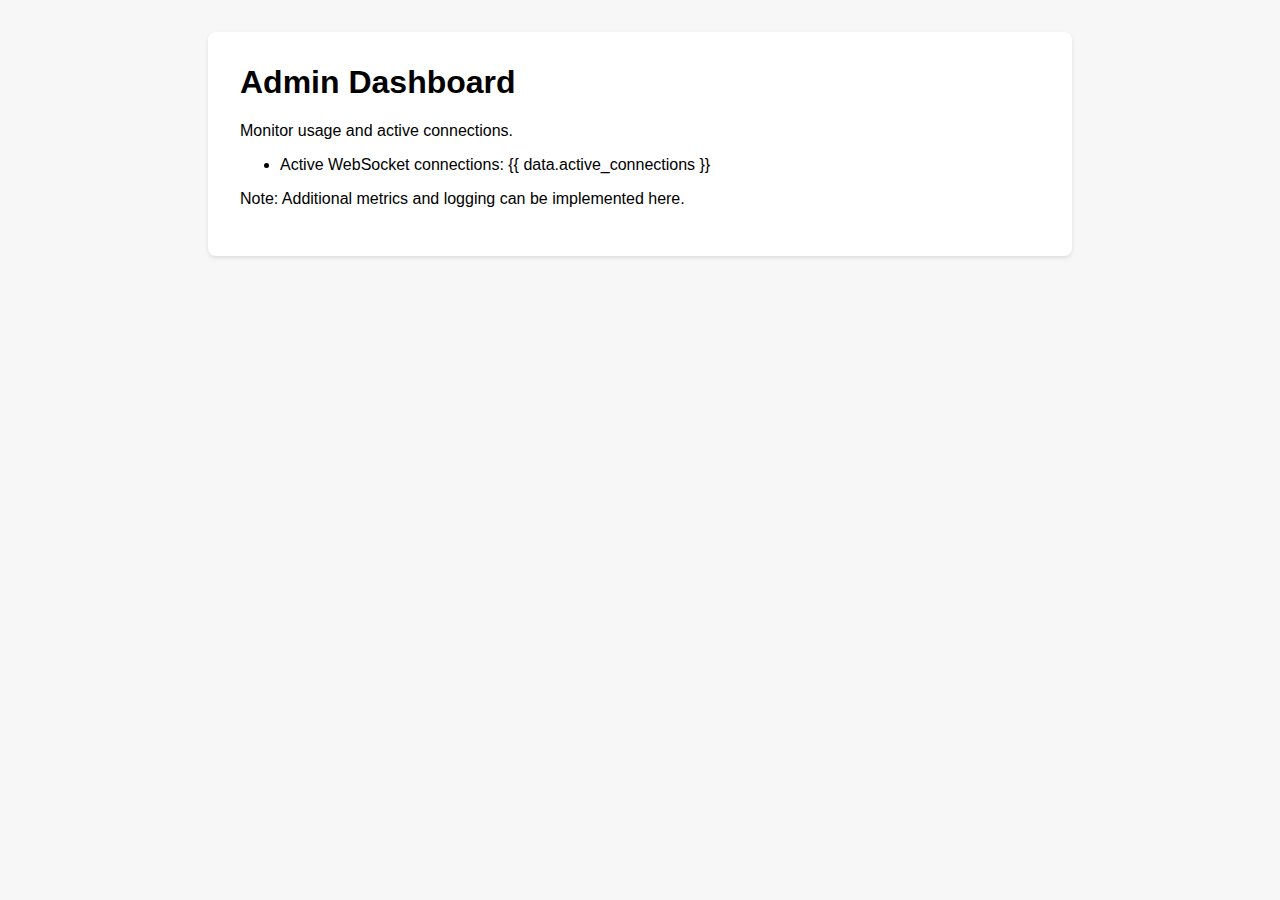
<file: templates/admin.html>
<!DOCTYPE html>
<html lang="en">
<head>
  <meta charset="UTF-8">
  <meta name="viewport" content="width=device-width, initial-scale=1.0">
  <title>Admin – Livestream Translation Service</title>
  <link rel="stylesheet" href="/static/style.css">
</head>
<body>
  <div class="container">
    <h1>Admin Dashboard</h1>
    <p>Monitor usage and active connections.</p>
    <ul>
      <li>Active WebSocket connections: {{ data.active_connections }}</li>
    </ul>
    <p>Note: Additional metrics and logging can be implemented here.</p>
  </div>
</body>
</html>
</file>
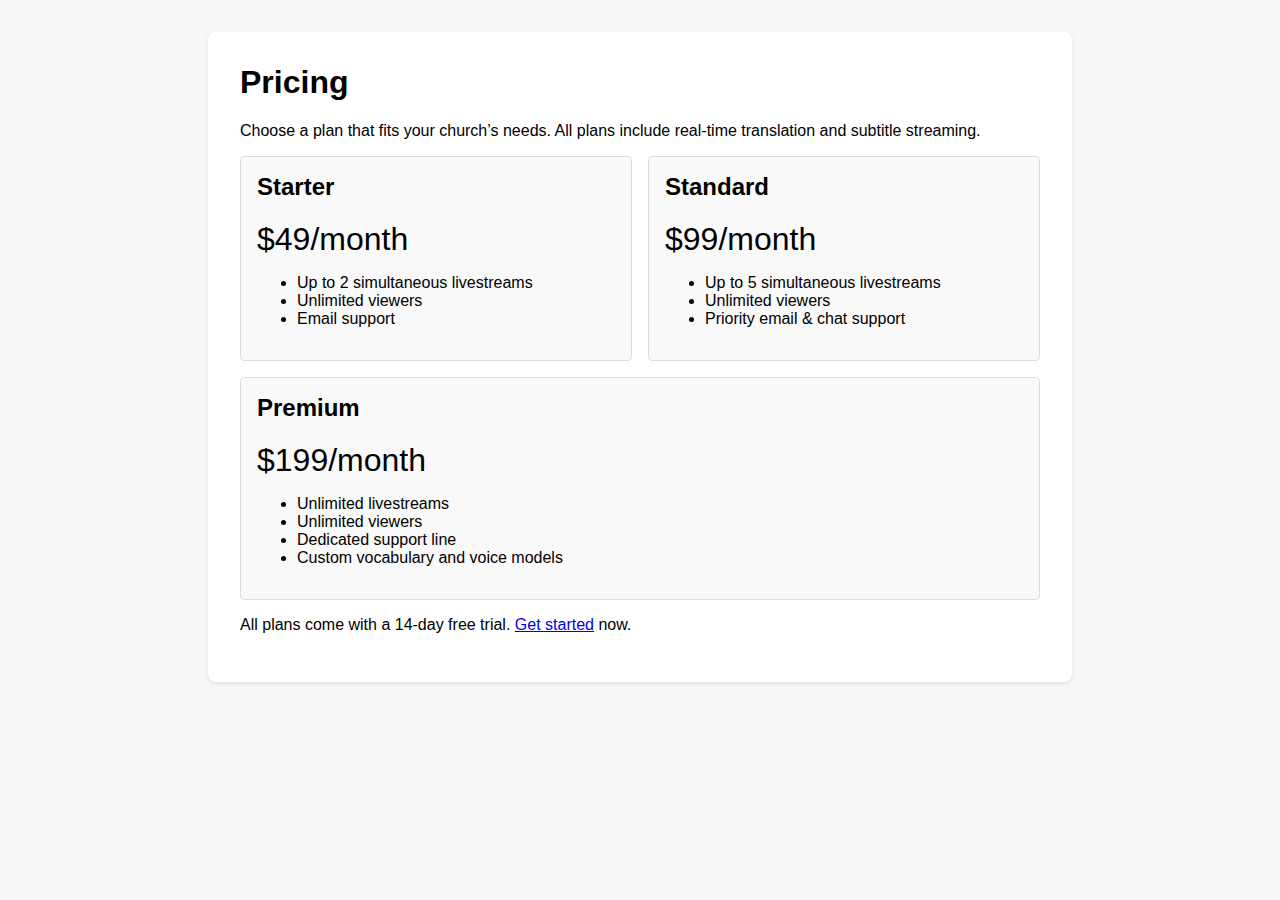
<file: templates/pricing.html>
<!DOCTYPE html>
<html lang="en">
<head>
  <meta charset="UTF-8">
  <meta name="viewport" content="width=device-width, initial-scale=1.0">
  <title>Pricing – Livestream Translation Service</title>
  <link rel="stylesheet" href="/static/style.css">
</head>
<body>
  <div class="container">
    <h1>Pricing</h1>
    <p>Choose a plan that fits your church’s needs.  All plans include real‑time translation and subtitle streaming.</p>
    <div class="pricing-grid">
      <div class="plan">
        <h2>Starter</h2>
        <p class="price">$49/month</p>
        <ul>
          <li>Up to 2 simultaneous livestreams</li>
          <li>Unlimited viewers</li>
          <li>Email support</li>
        </ul>
      </div>
      <div class="plan">
        <h2>Standard</h2>
        <p class="price">$99/month</p>
        <ul>
          <li>Up to 5 simultaneous livestreams</li>
          <li>Unlimited viewers</li>
          <li>Priority email & chat support</li>
        </ul>
      </div>
      <div class="plan">
        <h2>Premium</h2>
        <p class="price">$199/month</p>
        <ul>
          <li>Unlimited livestreams</li>
          <li>Unlimited viewers</li>
          <li>Dedicated support line</li>
          <li>Custom vocabulary and voice models</li>
        </ul>
      </div>
    </div>
    <p>All plans come with a 14‑day free trial.  <a href="/">Get started</a> now.</p>
  </div>
</body>
</html>
</file>
<file: static/style.css>
body {
  font-family: Arial, sans-serif;
  background-color: #f7f7f7;
  margin: 0;
  padding: 0;
}

.container {
  max-width: 800px;
  margin: 2rem auto;
  padding: 2rem;
  background: #fff;
  border-radius: 8px;
  box-shadow: 0 2px 4px rgba(0, 0, 0, 0.1);
}

h1 {
  margin-top: 0;
}

.subtitles {
  margin-top: 1.5rem;
  max-height: 300px;
  overflow-y: auto;
  background: #f1f1f1;
  padding: 1rem;
  border-radius: 4px;
  font-family: monospace;
  white-space: pre-wrap;
}

.pricing-grid {
  display: flex;
  gap: 1rem;
  flex-wrap: wrap;
}

.plan {
  flex: 1 1 250px;
  background: #f9f9f9;
  border: 1px solid #ddd;
  border-radius: 4px;
  padding: 1rem;
}

.plan h2 {
  margin-top: 0;
}

.price {
  font-size: 2rem;
  margin: 0.5rem 0;
}
</file>
